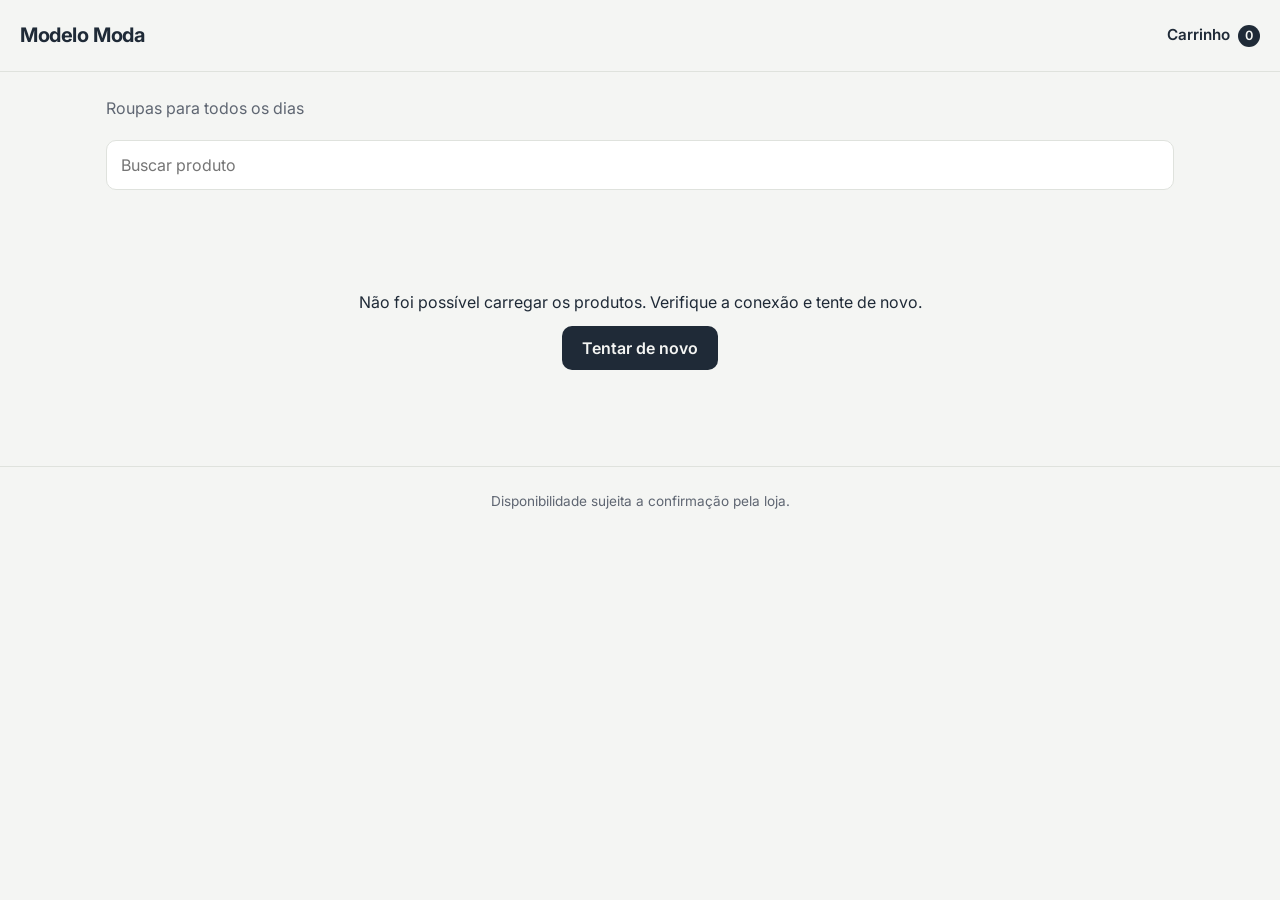
<file: index.html>
<!DOCTYPE html>
<html lang="pt-BR">
<head>
  <meta charset="UTF-8">
  <meta name="viewport" content="width=device-width, initial-scale=1">
  <!-- Descrição que aparece no Google e ao compartilhar o link. Troque por loja. -->
  <meta name="description" content="Catálogo online: veja os produtos, escolha o tamanho e faça o pedido pelo WhatsApp.">
  <title>Catálogo</title>
  <link rel="preconnect" href="https://fonts.googleapis.com">
  <link rel="preconnect" href="https://fonts.gstatic.com" crossorigin>
  <link href="https://fonts.googleapis.com/css2?family=Inter:wght@400;600;700&display=swap" rel="stylesheet">
  <link rel="stylesheet" href="style.css">
</head>
<body>
  <a class="pular" href="#conteudo">Pular para o conteúdo</a>
  <header class="topo">
    <a href="index.html" class="logo" id="nomeLoja"></a>
    <a href="carrinho.html" class="carrinho" aria-label="Ver carrinho">Carrinho <span id="contadorCarrinho">0</span></a>
  </header>

  <main class="container" id="conteudo" tabindex="-1">
    <noscript><p class="mensagem">Este catálogo precisa do JavaScript ativado para funcionar.</p></noscript>
    <p class="slogan" id="slogan"></p>
    <div class="filtros">
      <input type="search" id="busca" placeholder="Buscar produto" aria-label="Buscar produto">
      <div class="chips" id="chipsCategoria" role="group" aria-label="Categoria"></div>
      <div class="chips" id="chipsTipo" role="group" aria-label="Tipo de peça"></div>
    </div>
    <!-- Leitores de tela anunciam só a contagem, não a lista inteira, a cada filtro -->
    <p id="statusVitrine" class="sr-only" role="status"></p>
    <section id="vitrine" class="grid"></section>
  </main>

  <footer class="rodape"><p id="aviso"></p></footer>

  <script src="config.js"></script>
  <script src="script.js"></script>
  <script>iniciarVitrine();</script>
</body>
</html>
</file>
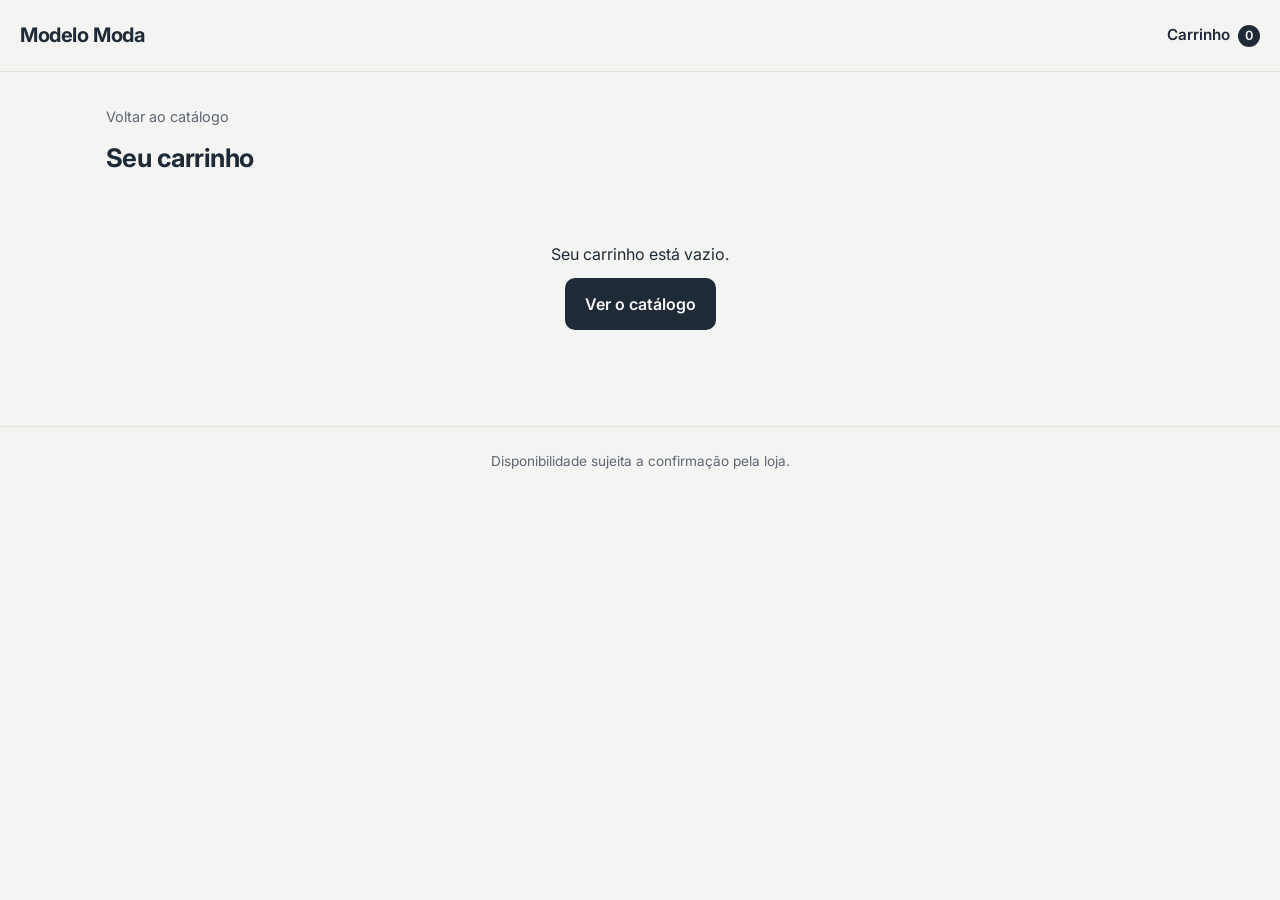
<file: carrinho.html>
<!DOCTYPE html>
<html lang="pt-BR">
<head>
  <meta charset="UTF-8">
  <meta name="viewport" content="width=device-width, initial-scale=1">
  <meta name="robots" content="noindex"> <!-- o carrinho é pessoal: não faz sentido no Google -->
  <title>Carrinho</title>
  <link rel="preconnect" href="https://fonts.googleapis.com">
  <link rel="preconnect" href="https://fonts.gstatic.com" crossorigin>
  <link href="https://fonts.googleapis.com/css2?family=Inter:wght@400;600;700&display=swap" rel="stylesheet">
  <link rel="stylesheet" href="style.css">
</head>
<body>
  <a class="pular" href="#conteudo">Pular para o conteúdo</a>
  <header class="topo">
    <a href="index.html" class="logo" id="nomeLoja"></a>
    <a href="carrinho.html" class="carrinho" aria-label="Ver carrinho">Carrinho <span id="contadorCarrinho">0</span></a>
  </header>

  <main class="container" id="conteudo" tabindex="-1">
    <noscript><p class="mensagem">Este catálogo precisa do JavaScript ativado para funcionar.</p></noscript>
    <a class="voltar" href="index.html">Voltar ao catálogo</a>
    <h1 class="carrinho-titulo" id="tituloCarrinho" tabindex="-1">Seu carrinho</h1>
    <section id="carrinho"></section>
    <!-- Região invisível: leitores de tela anunciam aqui o que mudou (quantidade, remoção) -->
    <p id="statusCarrinho" class="sr-only" role="status"></p>
  </main>

  <footer class="rodape"><p id="aviso"></p></footer>

  <script src="config.js"></script>
  <script src="script.js"></script>
  <script>iniciarCarrinho();</script>
</body>
</html>
</file>
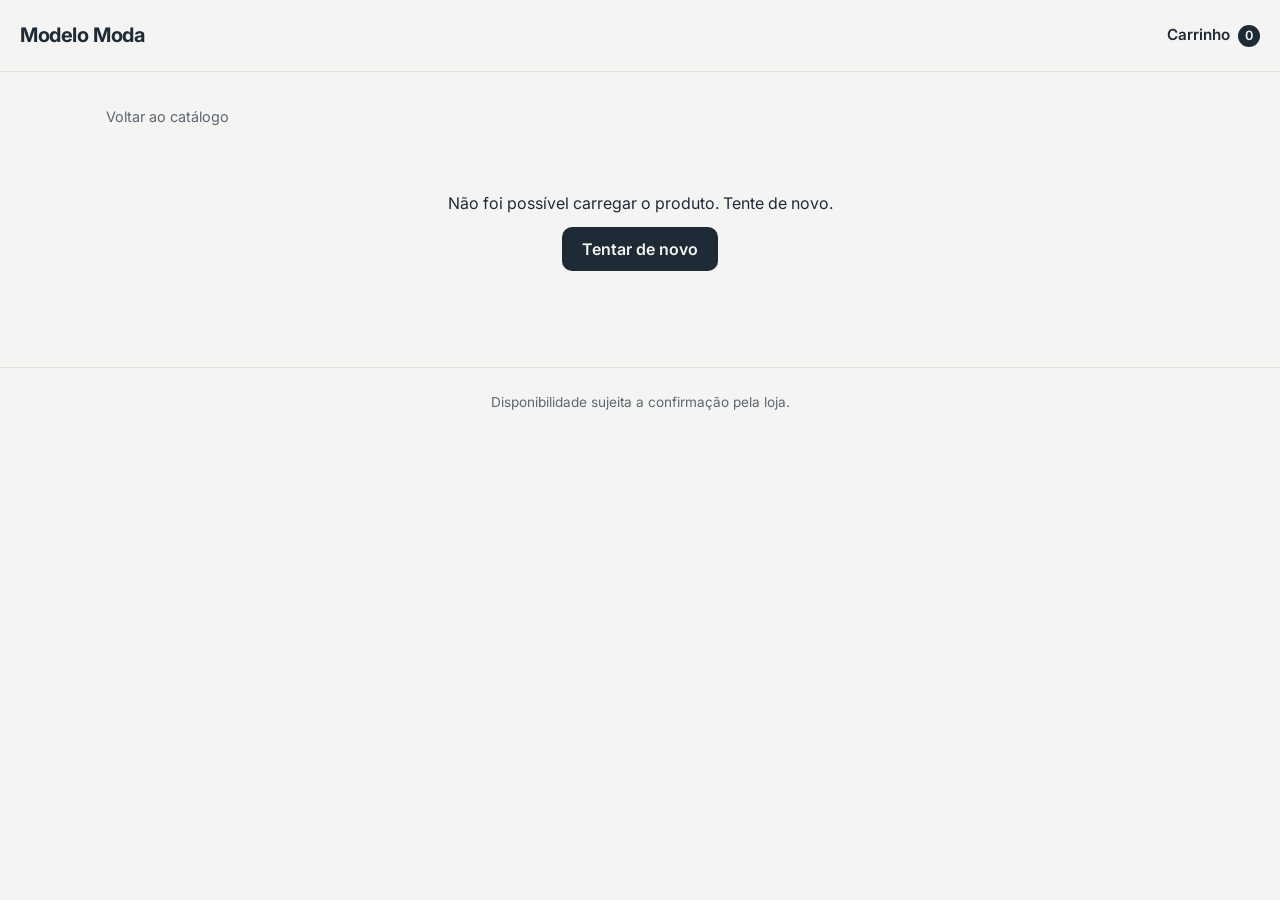
<file: produto.html>
<!DOCTYPE html>
<html lang="pt-BR">
<head>
  <meta charset="UTF-8">
  <meta name="viewport" content="width=device-width, initial-scale=1">
  <meta name="description" content="Veja as fotos, escolha o tamanho e peça pelo WhatsApp.">
  <title>Produto</title>
  <link rel="preconnect" href="https://fonts.googleapis.com">
  <link rel="preconnect" href="https://fonts.gstatic.com" crossorigin>
  <link href="https://fonts.googleapis.com/css2?family=Inter:wght@400;600;700&display=swap" rel="stylesheet">
  <link rel="stylesheet" href="style.css">
</head>
<body>
  <a class="pular" href="#conteudo">Pular para o conteúdo</a>
  <header class="topo">
    <a href="index.html" class="logo" id="nomeLoja"></a>
    <a href="carrinho.html" class="carrinho" aria-label="Ver carrinho">Carrinho <span id="contadorCarrinho">0</span></a>
  </header>

  <main class="container" id="conteudo" tabindex="-1">
    <noscript><p class="mensagem">Este catálogo precisa do JavaScript ativado para funcionar.</p></noscript>
    <a class="voltar" href="index.html">Voltar ao catálogo</a>
    <section id="produto" class="produto" aria-live="polite"></section>
  </main>

  <footer class="rodape"><p id="aviso"></p></footer>

  <script src="config.js"></script>
  <script src="script.js"></script>
  <script>iniciarProduto();</script>
</body>
</html>
</file>
<file: style.css>
:root{--fundo:#f4f5f3;--texto:#1f2a37;--principal:#1f2a37;--destaque:#2f6f5e;--cinza:#5f6672;--linha:#dfe2dd;--raio:10px}
*{box-sizing:border-box;margin:0}
body{font-family:Inter,system-ui,-apple-system,"Segoe UI",sans-serif;background:var(--fundo);color:var(--texto);line-height:1.5}
a{color:inherit;text-decoration:none}
:focus-visible{outline:3px solid var(--destaque);outline-offset:2px}

.topo{position:sticky;top:0;z-index:5;display:flex;justify-content:space-between;align-items:center;padding:14px 20px;background:var(--fundo);border-bottom:1px solid var(--linha)}
.logo{font-weight:700;font-size:1.25rem;letter-spacing:-.02em}
.carrinho{font-size:.95rem;font-weight:600}
.carrinho span{display:inline-grid;place-items:center;min-width:22px;height:22px;padding:0 6px;margin-left:4px;border-radius:11px;background:var(--principal);color:var(--fundo);font-size:.8rem}

.container{max-width:1100px;margin:0 auto;padding:24px 16px 48px}
.slogan{color:var(--cinza);margin-bottom:20px}
.grid{display:grid;grid-template-columns:repeat(2,1fr);gap:16px}
@media(min-width:700px){.grid{grid-template-columns:repeat(3,1fr);gap:24px}}
@media(min-width:1000px){.grid{grid-template-columns:repeat(4,1fr)}}

.card{display:block}
.foto{position:relative;aspect-ratio:3/4;border-radius:var(--raio);overflow:hidden;background:#e3e6e1}
.foto img{width:100%;height:100%;object-fit:cover;display:block}
.sem-foto{width:100%;height:100%;display:grid;place-items:center;font-size:3rem;font-weight:700;color:var(--cinza)}
.selos{position:absolute;top:8px;left:8px;display:flex;flex-direction:column;gap:4px;align-items:flex-start}
.selo{padding:3px 9px;border-radius:999px;font-size:.75rem;font-weight:600;background:var(--fundo);color:var(--texto)}
.selo.alerta{background:var(--destaque);color:#fff}
.selo.esgotado{background:var(--texto);color:#fff}
.card.esgotado .foto img,.card.esgotado .sem-foto{opacity:.55}
.nome{margin-top:10px;font-size:.95rem;font-weight:600}
.tipo{font-size:.8rem;color:var(--cinza)}
.preco{margin-top:2px;font-weight:700}
.preco s{color:var(--cinza);font-weight:400;margin-right:6px}
.preco .promo{color:var(--destaque)}

.skeleton{aspect-ratio:3/4;border-radius:var(--raio);background:linear-gradient(90deg,#e3e6e1 25%,#eceee9 50%,#e3e6e1 75%);background-size:200% 100%;animation:brilho 1.4s infinite}
@keyframes brilho{to{background-position:-200% 0}}
@media(prefers-reduced-motion:reduce){.skeleton{animation:none}}

.mensagem{grid-column:1/-1;text-align:center;padding:48px 16px}
.mensagem button{margin-top:12px;padding:10px 20px;border:0;border-radius:var(--raio);background:var(--principal);color:var(--fundo);font:inherit;font-weight:600;cursor:pointer}
.rodape{padding:24px 16px;text-align:center;font-size:.85rem;color:var(--cinza);border-top:1px solid var(--linha)}

/* ===== Fase 2: filtros e página do produto ===== */
.filtros{display:grid;gap:12px;margin-bottom:24px}
#busca{width:100%;padding:12px 14px;border:1px solid var(--linha);border-radius:var(--raio);font:inherit;background:#fff;color:var(--texto)}
.chips{display:flex;gap:8px;overflow-x:auto;padding-bottom:2px}
.chip{flex:0 0 auto;display:inline-flex;align-items:center;min-height:44px;padding:0 16px;border:1px solid var(--linha);border-radius:999px;background:transparent;color:var(--texto);font:inherit;font-size:.9rem;text-transform:capitalize;cursor:pointer}
.chip[aria-pressed="true"]{background:var(--principal);border-color:var(--principal);color:var(--fundo)}

.voltar{display:inline-block;padding:10px 0;margin-bottom:6px;font-size:.9rem;color:var(--cinza)}
.produto{display:grid;gap:24px}
/* No computador, a coluna da foto tem a largura certa para a foto (3:4) caber na altura da janela.
   240px = espaço do cabeçalho, do "Voltar" e das miniaturas. Mínimo de 280px; máximo de 55% da página. */
@media(min-width:800px){.produto{grid-template-columns:max(280px,min(55%,calc((100vh - 240px) * .75))) 1fr;gap:40px;align-items:start}}
.galeria{min-width:0}
.faixa{display:flex;overflow-x:auto;scroll-snap-type:x mandatory;border-radius:var(--raio);aspect-ratio:3/4;background:#e3e6e1;scrollbar-width:none}
.faixa::-webkit-scrollbar{display:none}
.faixa>*{flex:0 0 100%;scroll-snap-align:start;width:100%;height:100%;object-fit:cover}
.minis{display:flex;flex-wrap:wrap;gap:8px;margin-top:10px}
.mini{width:64px;aspect-ratio:3/4;padding:0;border:2px solid transparent;border-radius:6px;overflow:hidden;background:none;cursor:pointer;opacity:.7}
.mini img{width:100%;height:100%;object-fit:cover;display:block}
.mini[aria-current="true"]{border-color:var(--destaque);opacity:1}
.info h1{font-size:1.6rem;letter-spacing:-.02em;line-height:1.2}
.info .preco{font-size:1.25rem;margin:10px 0 16px}
.info .descricao{color:var(--cinza);max-width:60ch}

/* ===== Fase 3: tamanhos e ações ===== */
.rotulo{font-weight:600;margin-bottom:8px}
.tamanhos{display:flex;flex-wrap:wrap;gap:8px}
.tam{min-width:48px;min-height:44px;padding:10px 14px;border:1px solid var(--linha);border-radius:var(--raio);background:#fff;color:var(--texto);font:inherit;font-weight:600;cursor:pointer}
.tam[aria-pressed="true"]{background:var(--principal);border-color:var(--principal);color:var(--fundo)}
.tam:disabled{opacity:.45;text-decoration:line-through;cursor:not-allowed;background:transparent}
.aviso-estoque{margin-top:12px;font-weight:600}
.aviso-estoque.alerta{color:var(--destaque)}
.dica{margin-top:12px;font-size:.9rem;color:var(--cinza)}
.acoes{display:grid;gap:10px;margin-top:16px;max-width:380px}
.btn{padding:14px 20px;border:0;border-radius:var(--raio);background:var(--principal);color:var(--fundo);font:inherit;font-weight:600;cursor:pointer}
.btn.secundario{background:transparent;color:var(--texto);border:1px solid var(--principal)}
.btn:disabled{opacity:.4;cursor:not-allowed}
.nota{margin-top:16px;font-size:.8rem;color:var(--cinza)}

/* ===== Fase 4: carrinho ===== */
.sr-only{position:absolute;width:1px;height:1px;margin:-1px;padding:0;overflow:hidden;clip:rect(0,0,0,0);white-space:nowrap;border:0}
.carrinho-titulo{font-size:1.6rem;letter-spacing:-.02em;line-height:1.2;margin-bottom:20px}
.carrinho-titulo:focus{outline:none}
.carrinho-layout{display:grid;gap:24px}
@media(min-width:800px){.carrinho-layout{grid-template-columns:1.6fr 1fr;gap:40px;align-items:start}}

.lista-carrinho{list-style:none;padding:0}
.item-carrinho{display:grid;grid-template-columns:84px 1fr;gap:14px;padding:16px 0;border-bottom:1px solid var(--linha)}
.item-carrinho:first-child{border-top:1px solid var(--linha)}
.item-foto{aspect-ratio:3/4;border-radius:6px;overflow:hidden;background:#e3e6e1}
.item-foto img{width:100%;height:100%;object-fit:cover;display:block}
.item-foto .sem-foto{font-size:1.5rem}
.item-nome{display:block;font-weight:600}
.item-nome:hover{text-decoration:underline}
.item-info .tipo{margin-top:2px}
.item-info .preco{font-size:.95rem}
.item-linha{display:flex;flex-wrap:wrap;justify-content:space-between;align-items:center;gap:8px 12px;margin-top:10px}
.subtotal{font-weight:700}

.qtd{display:inline-flex;align-items:center;border:1px solid var(--linha);border-radius:var(--raio);background:#fff}
.qtd button{width:44px;height:44px;border:0;border-radius:var(--raio);background:transparent;color:var(--texto);font:inherit;font-size:1.2rem;font-weight:600;cursor:pointer}
.qtd button:disabled{opacity:.35;cursor:not-allowed}
.qtd output{min-width:32px;text-align:center;font-weight:600}
.remover{min-height:44px;padding:0 4px;border:0;background:none;color:var(--cinza);font:inherit;font-size:.9rem;text-decoration:underline;cursor:pointer}

/* Item com problema: foto apagada, selo escuro e motivo escrito */
.item-carrinho.problema .item-foto img,.item-carrinho.problema .sem-foto{opacity:.5}
.problema-aviso{margin-top:8px;font-size:.9rem}
.problema-aviso .selo{display:inline-block;margin-right:6px;background:var(--texto);color:#fff}

.resumo{display:grid;gap:12px;padding:20px;border:1px solid var(--linha);border-radius:var(--raio);background:#fff}
@media(min-width:800px){.resumo{position:sticky;top:80px}}
.resumo-linha{display:flex;justify-content:space-between;gap:12px}
.resumo-total{padding-top:12px;border-top:1px solid var(--linha);font-size:1.25rem;font-weight:700}
.resumo .nota{margin-top:0}
a.btn{display:block;text-align:center}
.mensagem a.btn{display:inline-block;margin-top:12px}

/* ===== Fase 5: acabamento (acessibilidade e responsivo) ===== */
/* Quando algo recebe foco, não fica escondido atrás do cabeçalho fixo */
html{scroll-padding-top:76px}
main:focus{outline:none}

/* Link "Pular para o conteúdo": só aparece quando recebe foco pelo teclado */
.pular{position:absolute;left:12px;top:-60px;z-index:10;padding:12px 16px;border-radius:var(--raio);background:var(--principal);color:var(--fundo);font-weight:600}
.pular:focus{top:12px}

/* Cabeçalho em telas pequenas: nome de loja longo não empurra o carrinho para fora */
.topo{gap:12px}
.logo{min-width:0;overflow:hidden;text-overflow:ellipsis;white-space:nowrap}
.carrinho{flex:0 0 auto;white-space:nowrap;padding:10px 0}

/* Carrinho: foto maior quando há espaço */
@media(min-width:600px){.item-carrinho{grid-template-columns:110px 1fr}}
</file>
